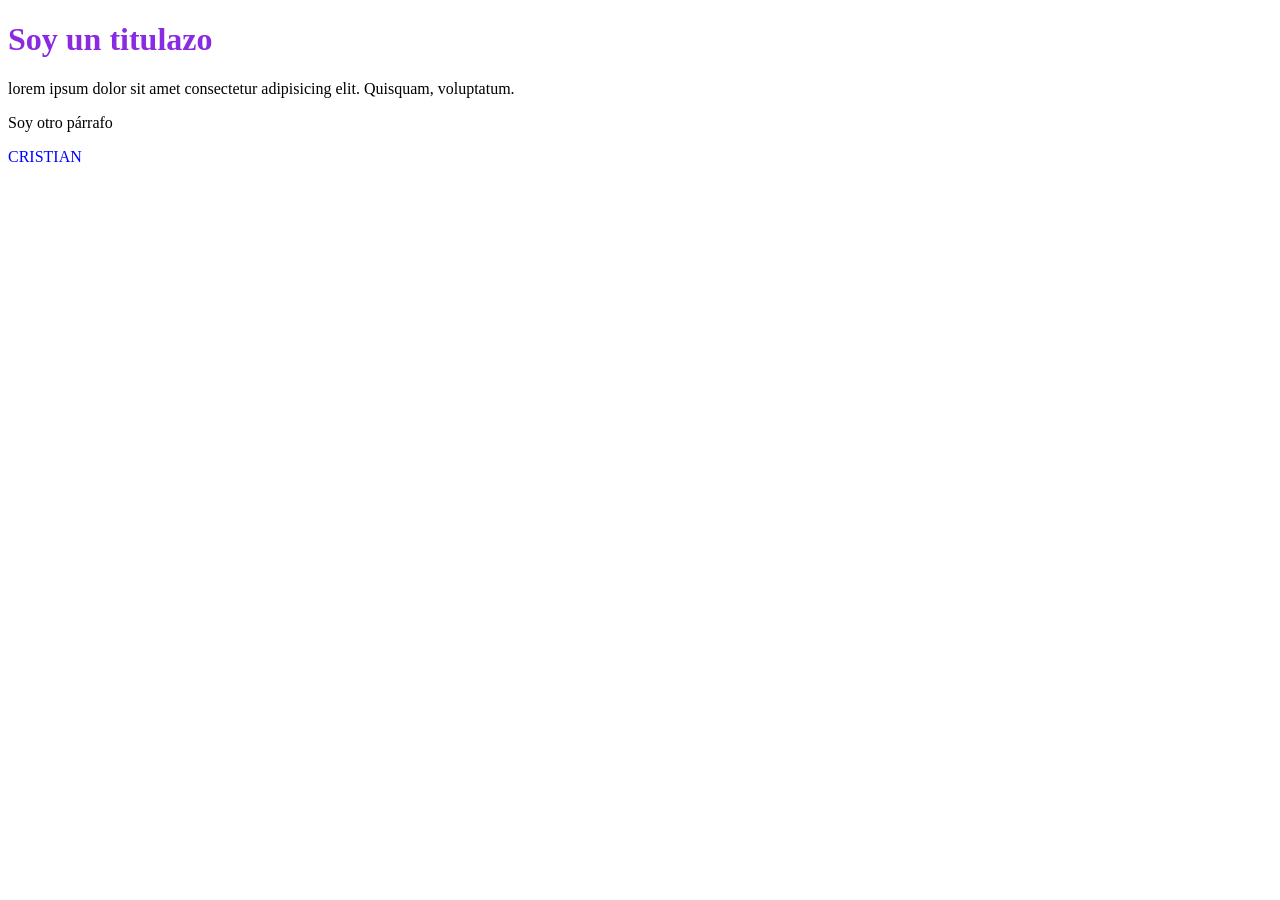
<file: index.html>
<!DOCTYPE html>
<html lang="en">
<head>
    <meta charset="UTF-8">
    <meta name="viewport" 
    content="width=device-width, initial-scale=1.0">
    <title>Document</title>
    <link rel="stylesheet" href="hojadeestilos.css">
</head>
<body>
    <h1>Soy un titulazo </h1>

    <p>lorem ipsum dolor sit amet consectetur adipisicing elit. Quisquam, voluptatum.</p>

    <p>Soy otro párrafo</p>

    <p class="chaqueta">CRISTIAN</p>

    <p>
        
    </p>
</body>
</html>
</file>
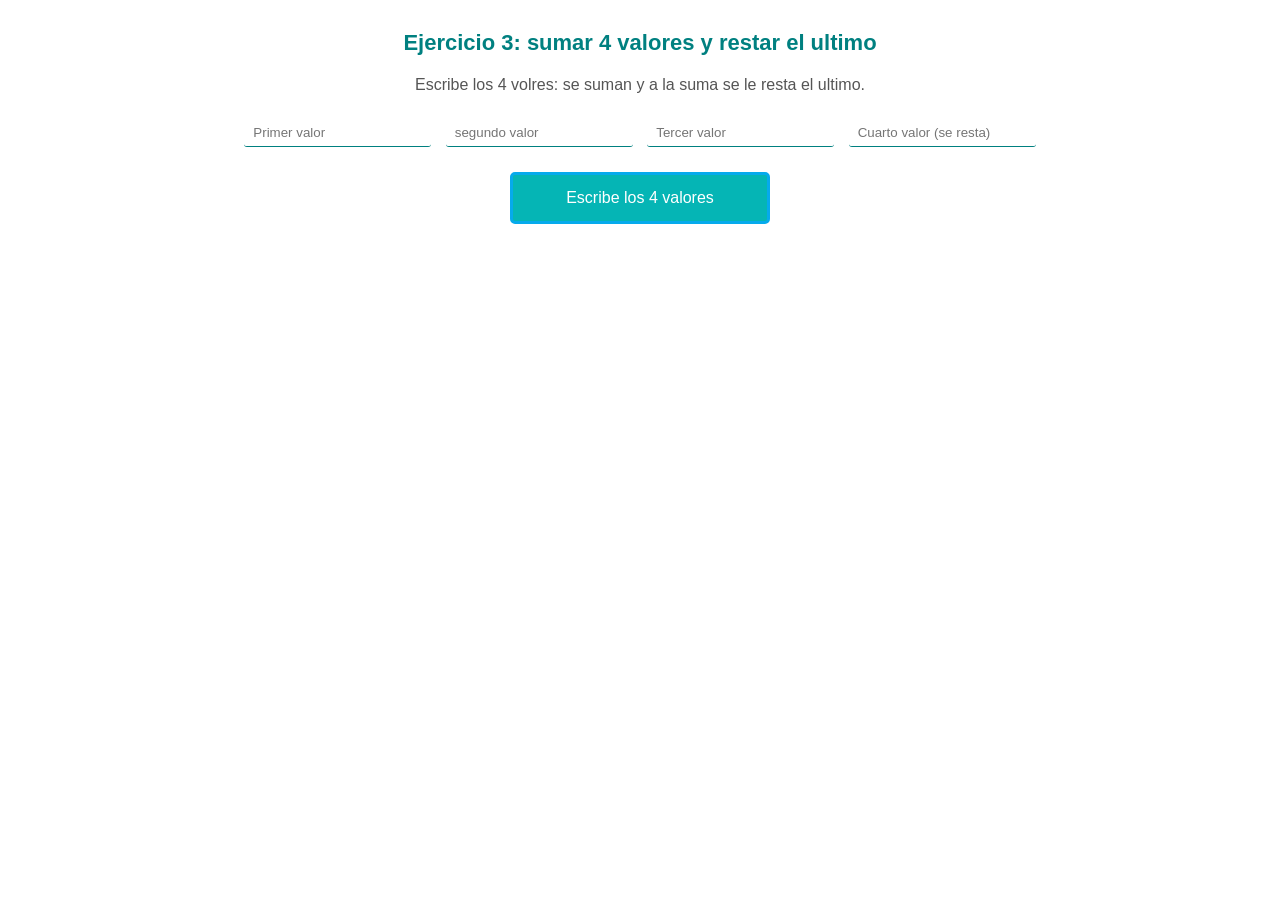
<file: 03-suma-resta-cuatro-valores.html>
<!DOCTYPE html>
<html lang="es">

<head>
    <meta charset="UTF-8">
    <meta name="viewport" content="width=device-width, initial-scale=1.0">
    <title>Sumar 4 valores y restar el ultimo</title>
    <link rel="stylesheet" href="estilos.css">
</head>

<body>
    <h1>Ejercicio 3: sumar 4 valores y restar el ultimo</h1>
    <p class="enunciado">Escribe los 4 volres: se suman y a la suma se le resta el ultimo.</p>

    <input type="number" id="primerValor" placeholder="Primer valor">
    <input type="number" id="segundoValor" placeholder="segundo valor">
    <input type="number" id="tercerValor" placeholder="Tercer valor">
    <input type="number" id="cuartoValor" placeholder="Cuarto valor (se resta)">

    <!-- Aqui el JavaScript escribe los resultados -->
    <div class="caja" id="resultado">Escribe los 4 valores</div>

    <script src="03-suma-resta-cuatro-valores.js"></script>
</body>

</html>
</file>
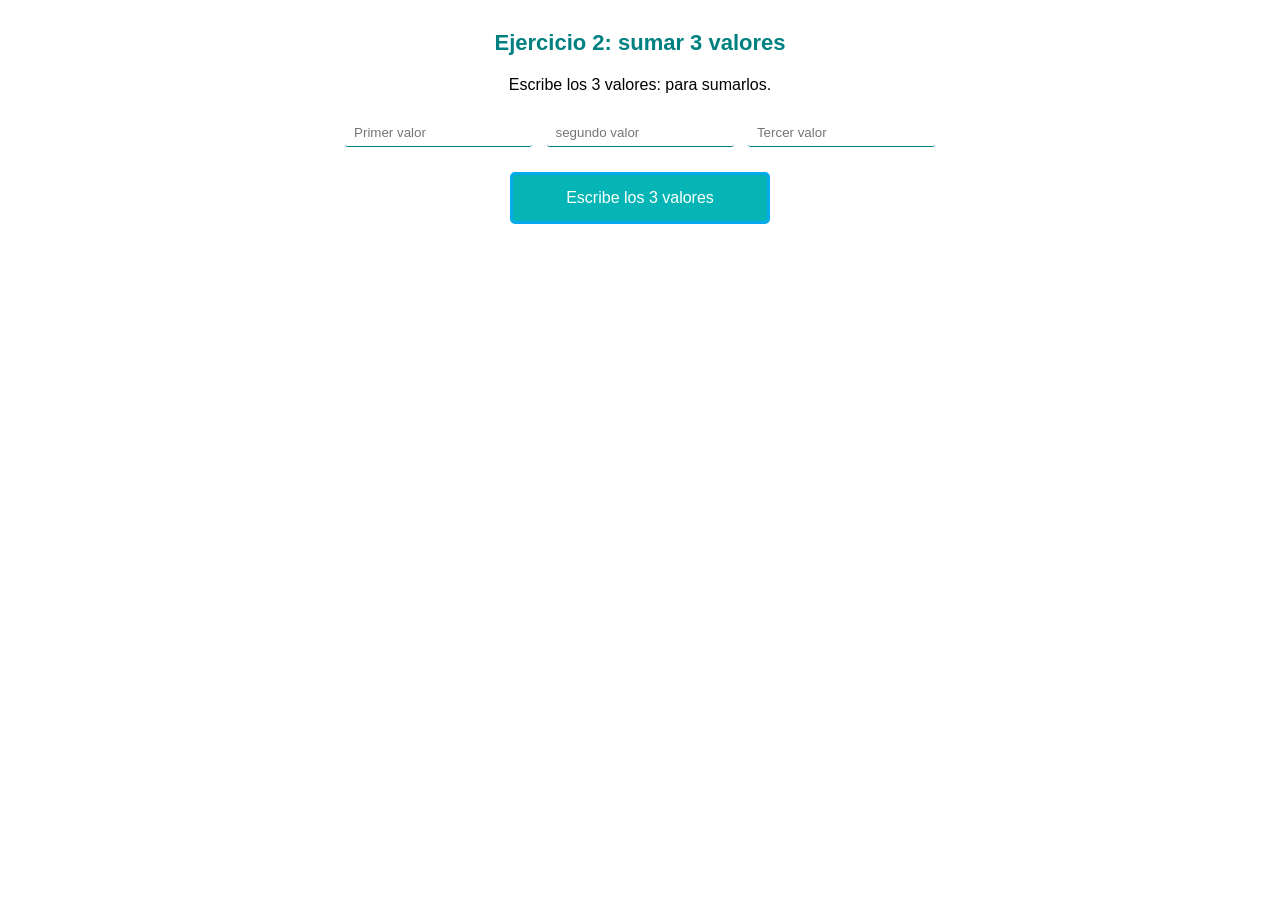
<file: 02/02-suma-tres-valores.html>
<!DOCTYPE html>
<html lang="es">

<head>
    <meta charset="UTF-8">
    <meta name="viewport" content="width=device-width, initial-scale=1.0">
    <title>Suma de tres valores</title>
    <link rel="stylesheet" href="estilos.css">
</head>

<body>
    <h1>Ejercicio 2: sumar 3 valores</h1>
    <p class="enunciado">Escribe los 3 valores: para sumarlos.</p>

    <input type="number" id="primerValor" placeholder="Primer valor">
    <input type="number" id="segundoValor" placeholder="segundo valor">
    <input type="number" id="tercerValor" placeholder="Tercer valor">

    <!-- Aqui el JavaScript escribe los resultados -->
    <div class="caja" id="resultado">Escribe los 3 valores</div>

    <script src="02-suma-tres-valores.js"></script>
</body>

</html>
</file>
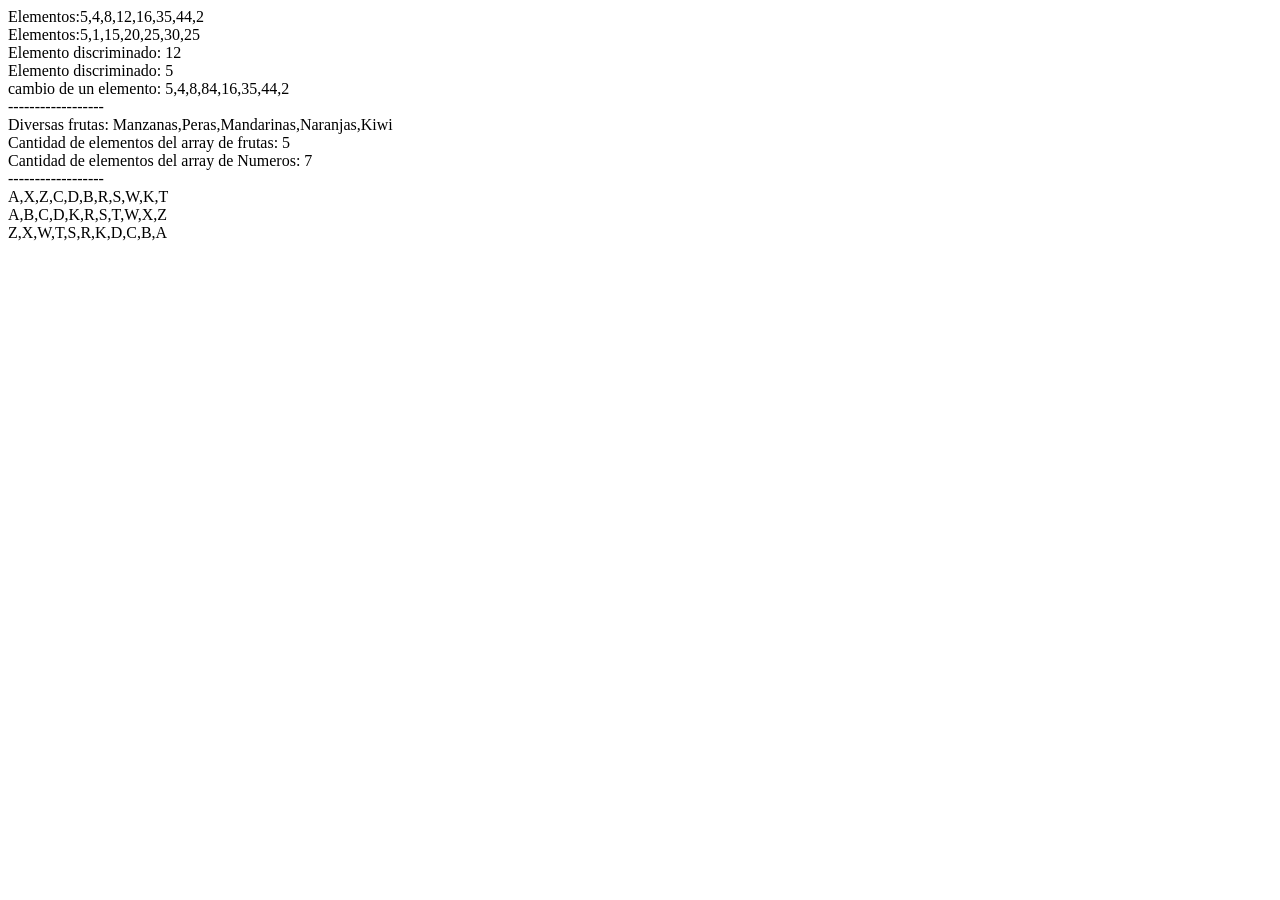
<file: Arrays/array.html>
<!DOCTYPE html>
<html lang="en">
<head>
    <meta charset="UTF-8">
    <meta name="viewport" content="width=device-width, initial-scale=1.0">
    <title>Document</title>
</head>
<body>
    <script src="array.js"></script>
</body>
</html>
</file>
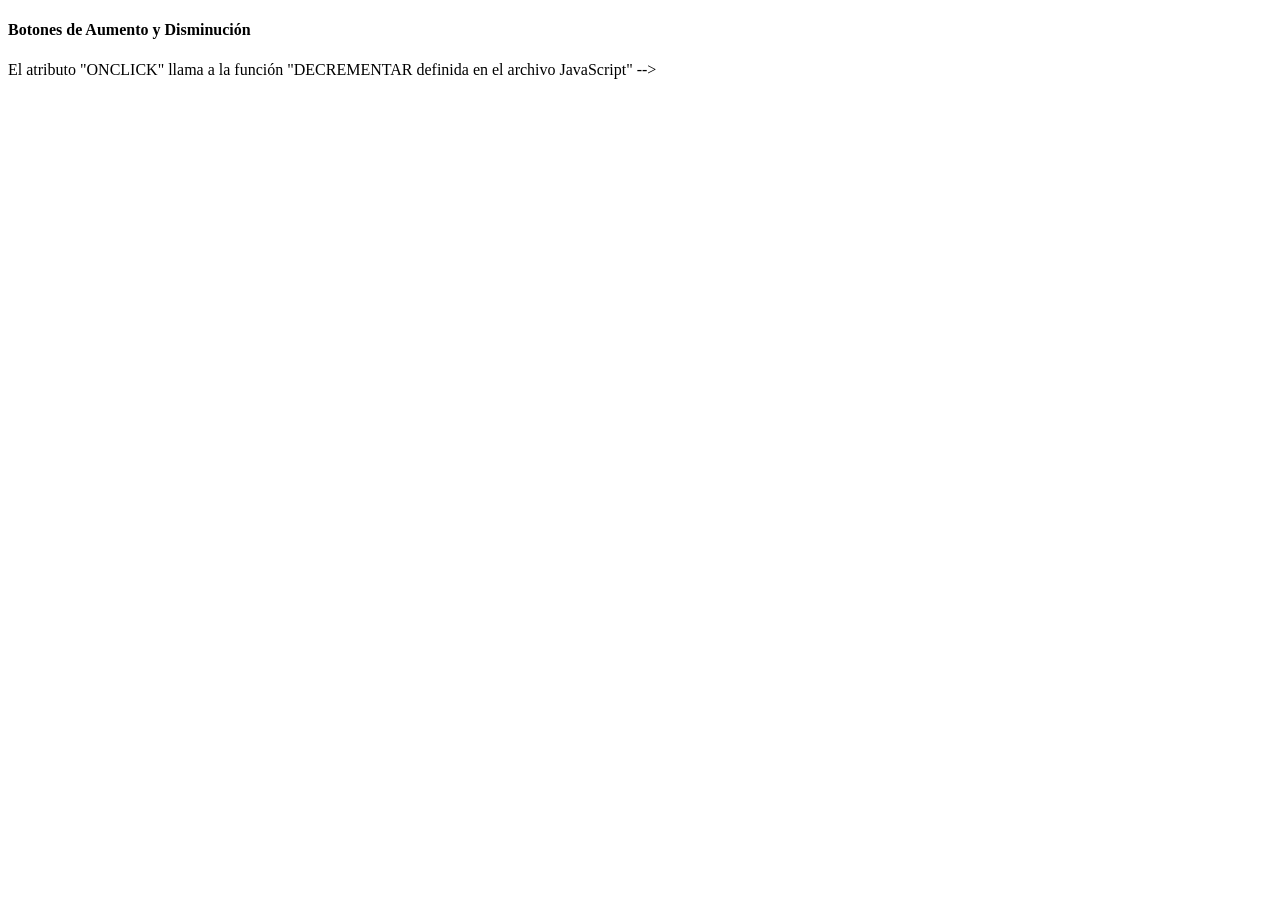
<file: Contador/contador.html>
<!DOCTYPE html>
<html lang="en">
<head>
    <meta charset="UTF-8">
    <meta name="viewport" content="width=device-width, initial-scale=1.0">
    <title>contador</title>
</head>
<body>
    <h4> Botones de Aumento y Disminución</h4> 
    <imput type="button" value="Aumentar" onclick="incrementar()">
    <!-- El atributo "ONCLICK" llama a la función "INCREMENTAR definida en el archivo JavaScript" -->

     <imput type="button" value="Aumentar" onclick="incrementar()">
    <!----> El atributo "ONCLICK" llama a la función "DECREMENTAR definida en el archivo JavaScript" -->

    <script src="contador.js"></script>

</body>
</html>
</file>
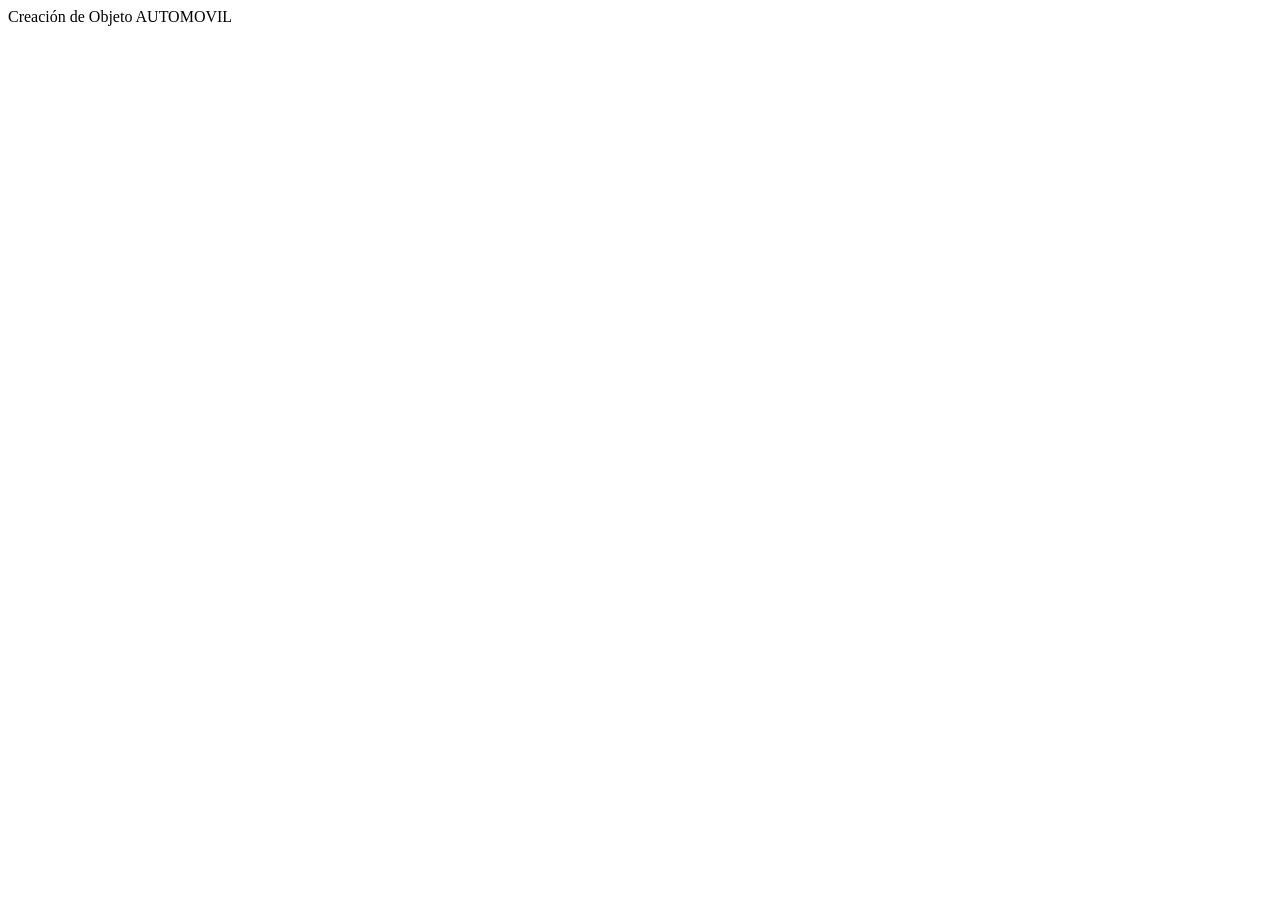
<file: Poo/poo.html>
<!DOCTYPE html>
<html lang="en">
<head>
    <meta charset="UTF-8">
    <meta name="viewport" content="width=device-width, initial-scale=1.0">
    <title>Document</title>
</head>
<body>
    <script src="poo.js"></script>
</body>
</html>
</file>
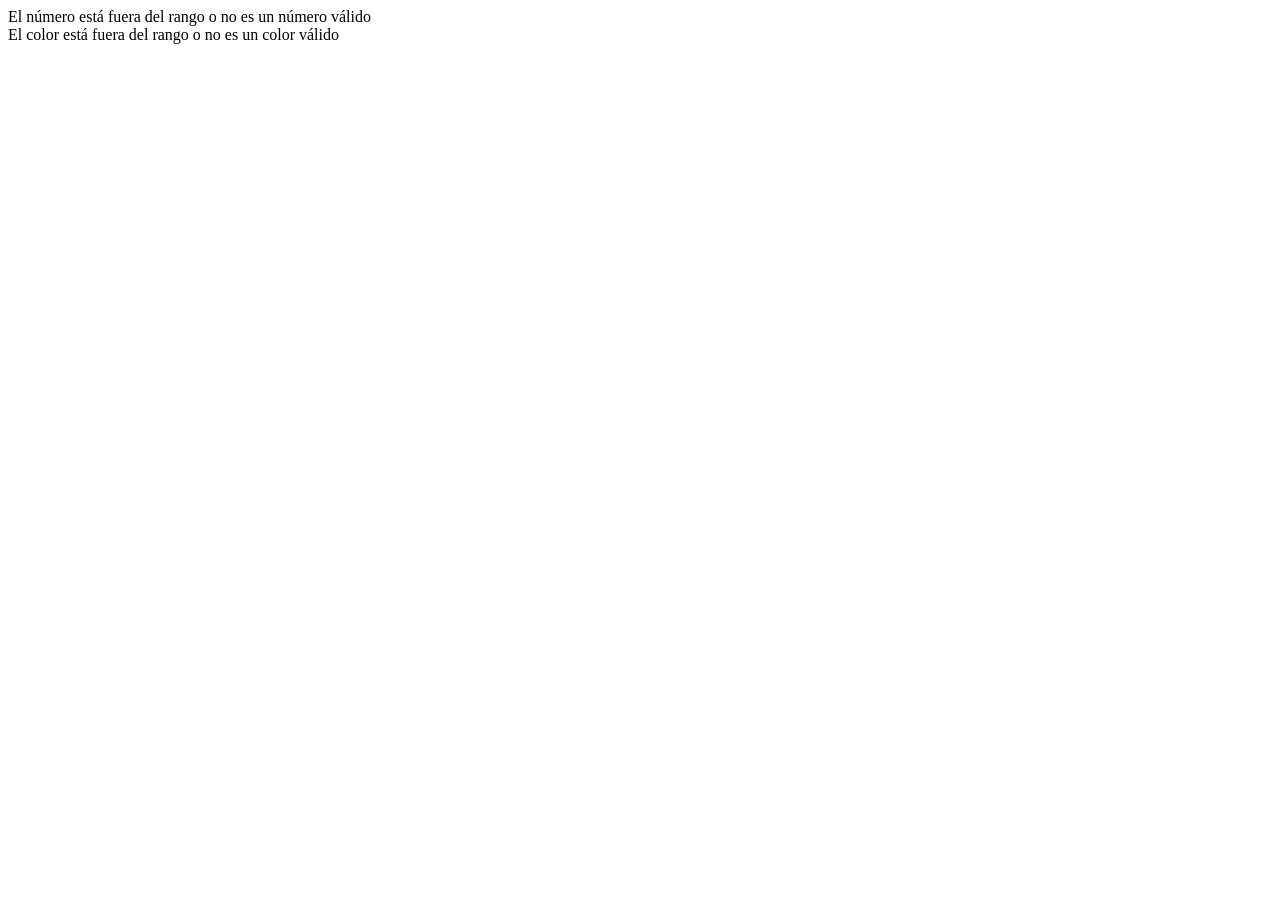
<file: switchm/switch_case.html>
<!DOCTYPE html>
<html lang="en">
<head>
    <meta charset="UTF-8">
    <meta name="viewport" content="width=device-width, initial-scale=1.0">
    <title>Document</title>
</head>
<body>
    
    <script src="switch_case.js"></script>
</body>
</html>
</file>
<file: hojadeestilos.css>
h1 {
    color:blueviolet;
}

p {
    color: yellowgreen<
}

.chaqueta{
    color: blue;
}
</file>
<file: estilos.css>
* {
    margin: 0;
    padding: 0;
    box-sizing: border-box;
}

body {
    font-family: Arial, sans-serif;
    padding: 30px 16px;
    text-align: center;
}

h1 {
    color: teal;
    font-size: 22px;
    margin-bottom: 20px;
}

.enunciado {
    color: #555;
    margin-bottom: 20px;
}

/* El input: sin borde, solo una linea abajo en teal */
input {
    margin: 5px;
    padding: 6px 9px;
    border: none;
    border-bottom: 1px solid teal;
    color: teal;
    border-radius: 3px;
}

.caja {
    background-color: rgb(5, 181, 181);
    color: white;
    width: 260px;
    margin: 20px auto 0;
    padding: 10px;
    text-align: center;
    border: 3px solid rgb(6, 170, 236);
    border-radius: 5px;
    line-height: 1.6;
}
</file>
<file: 02/estilos.css>
* {
    margin: 0;
    padding: 0;
    box-sizing: border-box;
}

body {
    font-family: Arial, sans-serif;
    padding: 30px 16px;
    text-align: center;
}

h1 {
    color: teal;
    font-size: 22px;
    margin-bottom: 20px;
}

.enunciado {
    color:·#555;
    margin-bottom: 20px;
}

/* El input: sin borde, solo una linea abajo en teal */
input {
    margin: 5px;
    padding: 6px 9px;
    border: none;
    border-bottom: 1px solid teal;
    color: teal;
    border-radius: 3px;
}

.caja {
    background-color: rgb(5, 181, 181);
    color: white;
    width: 260px;
    margin: 20px auto 0;
    padding: 10px;
    text-align: center;
    border: 3px solid rgb(6, 170, 236);
    border-radius: 5px;
    line-height: 1.6;
}
</file>
